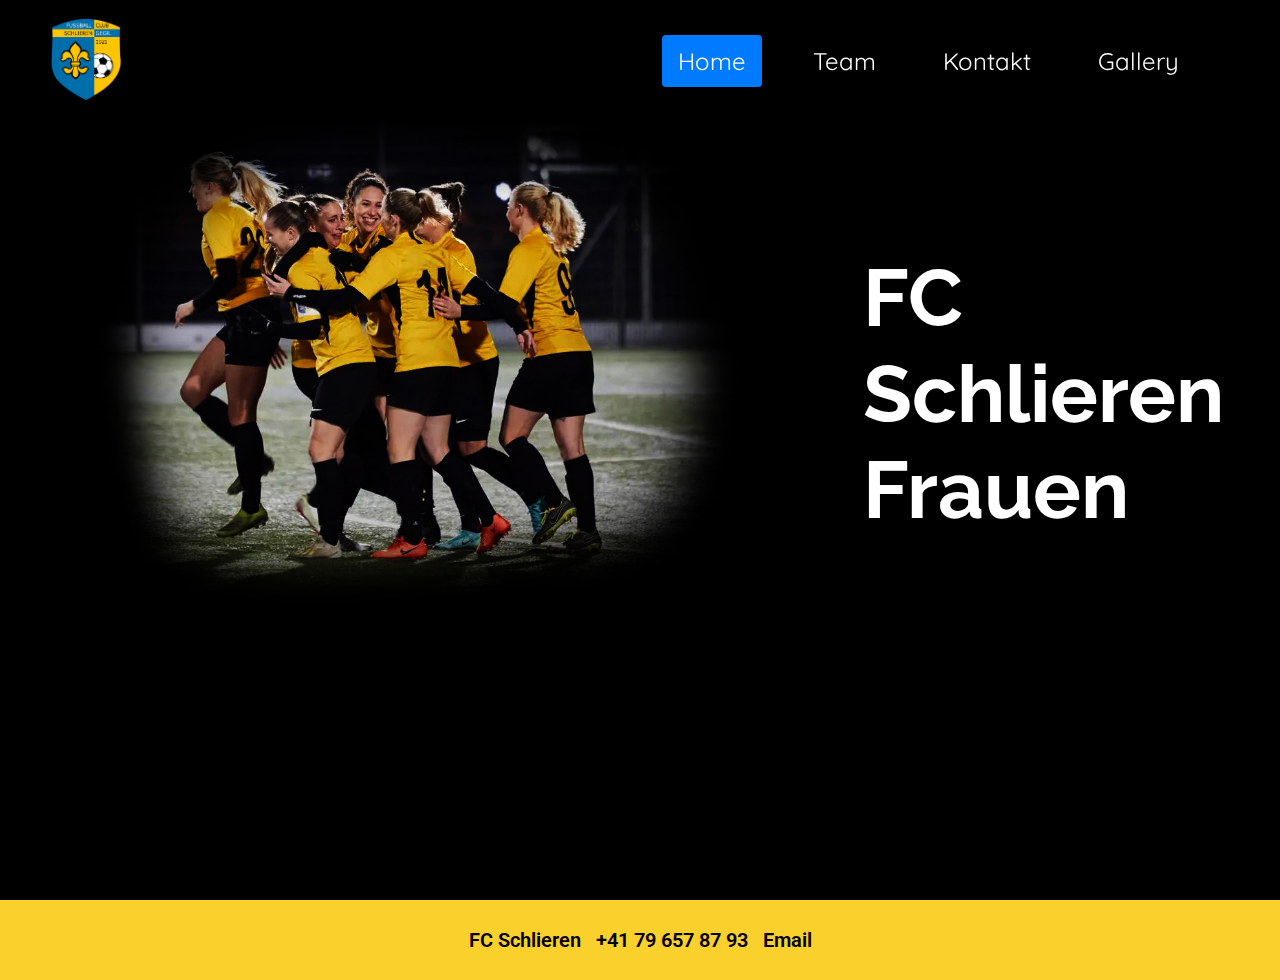
<file: index.html>
<!DOCTYPE html>
<html lang="de">
    <head>
        <meta charset="utf-8">
        <title> Steckbrief - Fabrice Burgos </title>
        <link rel="stylesheet" href="https://cdn.jsdelivr.net/npm/bootstrap@4.4.1/dist/css/bootstrap.min.css" integrity="sha384-Vkoo8x4CGsO3+Hhxv8T/Q5PaXtkKtu6ug5TOeNV6gBiFeWPGFN9MuhOf23Q9Ifjh" crossorigin="anonymous">
        <link rel="stylesheet" type="text/css" href="style-sheet.css">
        <link rel="shortcut icon" type="image/jpg" href="./images/logo.png">
        
    </head>
    <body>
        
        
        <header>
            <div id="logo">
                <a href="./index.html">
                    <img src="./images/logo.png" alt="Logo">
                </a>
            </div>
        <nav>
            <ul class="nav nav-pills">
                <li class="nav-item">
                  <a class="nav-link active" href="./index.html">Home</a>
                </li>
                <li class="nav-item">
                  <a class="nav-link" href="./team.html">Team</a>
                </li>
                <li class="nav-item">
                  <a class="nav-link" href="./kontakt.html">Kontakt</a>
                </li>
                <li class="nav-item">
                    <a class="nav-link" href="./gallery.html">Gallery</a>
                  </li>
              </ul>
        </nav>
        </header>
        <main>
            <div class="divs">
            <div id="pic">
                <img src="./images/team.jpg" width="90%" >
            </div>
           <div id="slogan">
            <h1>FC Schlieren 
                <p>Frauen</p></h1>
           </div>
        </div>
    </main>
        <footer>
            FC Schlieren&nbsp&nbsp
            <a href="tel:0041796578793"> +41 79 657 87 93</a>&nbsp&nbsp
            <a href="&#109;&#097;&#105;&#108;&#116;&#111;&#058;&#098;&#117;&#114;&#103;&#111;&#115;&#102;&#064;&#098;&#122;&#122;&#046;&#099;&#104;">Email</a>
            
        </footer>

    </body>

</html>
</file>
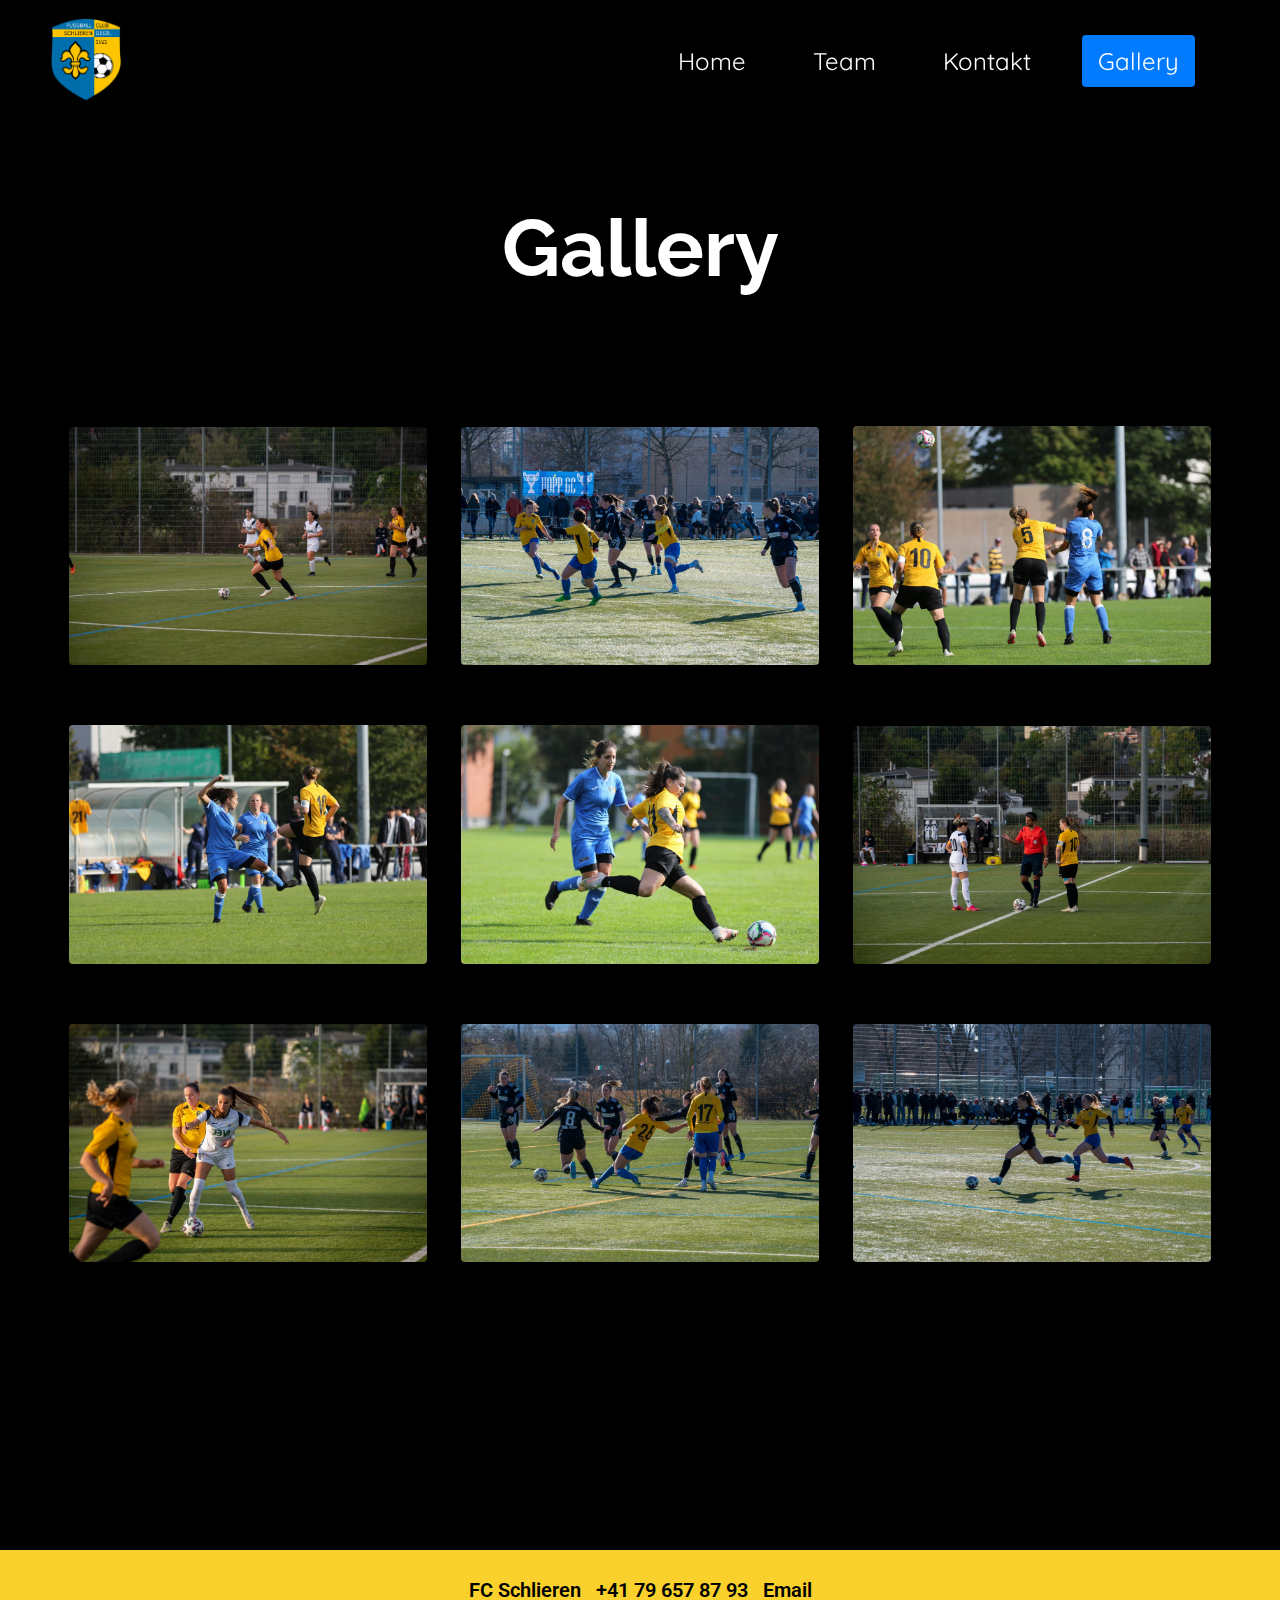
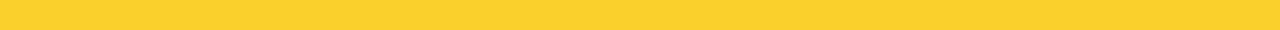
<file: gallery.html>
<!DOCTYPE html>
<html lang="de">
    <head>
        <meta charset="utf-8">
        <title> Steckbrief - Fabrice Burgos </title>
        <link rel="stylesheet" href="https://cdn.jsdelivr.net/npm/bootstrap@4.4.1/dist/css/bootstrap.min.css" integrity="sha384-Vkoo8x4CGsO3+Hhxv8T/Q5PaXtkKtu6ug5TOeNV6gBiFeWPGFN9MuhOf23Q9Ifjh" crossorigin="anonymous">
        <link rel="stylesheet" type="text/css" href="style-sheet.css">
        <link rel="shortcut icon" type="image/jpg" href="./images/logo.png">
        
    </head>
    <body>
        
        
        <header>
            <div id="logo">
                <a href="./index.html">
                    <img src="./images/logo.png" alt="Logo">
                </a>
            </div>
        <nav>
            <ul class="nav nav-pills">
                <li class="nav-item">
                  <a class="nav-link" href="./index.html">Home</a>
                </li>
                <li class="nav-item">
                  <a class="nav-link" href="./team.html">Team</a>
                </li>
                <li class="nav-item">
                  <a class="nav-link " href="./kontakt.html">Kontakt</a>
                </li>
                <li class="nav-item">
                    <a class="nav-link active" href="./gallery.html">Gallery</a>
                  </li>
              </ul>
        </nav>
        </header>
        <main class="hoehe">
            <center><p class="gallery"><h2>Gallery</h2></p></center>
             <div class="mx-auto top">
                <img src="./images/1.jpeg" alt="team" width="358px" height="238px" class="img-fluid rounded float left murgin">
                <img src="./images/2.jpeg" alt="team" width="358px" height="238px" class="img-fluid rounded mx-auto murgin">
                <img src="./images/3.jpeg" alt="team" width="358px" height="238px" class="img-fluid rounded float right murgin">
             </div>
             <div class="mx-auto tup">
                <img src="./images/4.jpeg" alt="team" width="358px" height="238px" class="img-fluid rounded float left murgin">
                <img src="./images/5.jpeg" alt="team" width="358px" height="238px" class="img-fluid rounded mx-auto murgin">
                <img src="./images/6.jpeg" alt="team" width="358px" height="238px" class="img-fluid rounded float right murgin">
             </div>
             <div class="mx-auto tup">
                <img src="./images/7.jpeg" alt="team" width="358px" height="238px" class="img-fluid rounded float left murgin">
                <img src="./images/8.jpeg" alt="team" width="358px" height="238px" class="img-fluid rounded mx-auto murgin">
                <img src="./images/9.jpeg" alt="team" width="358px" height="238px" class="img-fluid rounded float right murgin">
             </div>
    </main>
        <footer>
            FC Schlieren&nbsp&nbsp
            <a href="tel:0041796578793"> +41 79 657 87 93</a>&nbsp&nbsp
            <a href="&#109;&#097;&#105;&#108;&#116;&#111;&#058;&#098;&#117;&#114;&#103;&#111;&#115;&#102;&#064;&#098;&#122;&#122;&#046;&#099;&#104;">Email</a>
            
        </footer>

    </body>

</html>
</file>
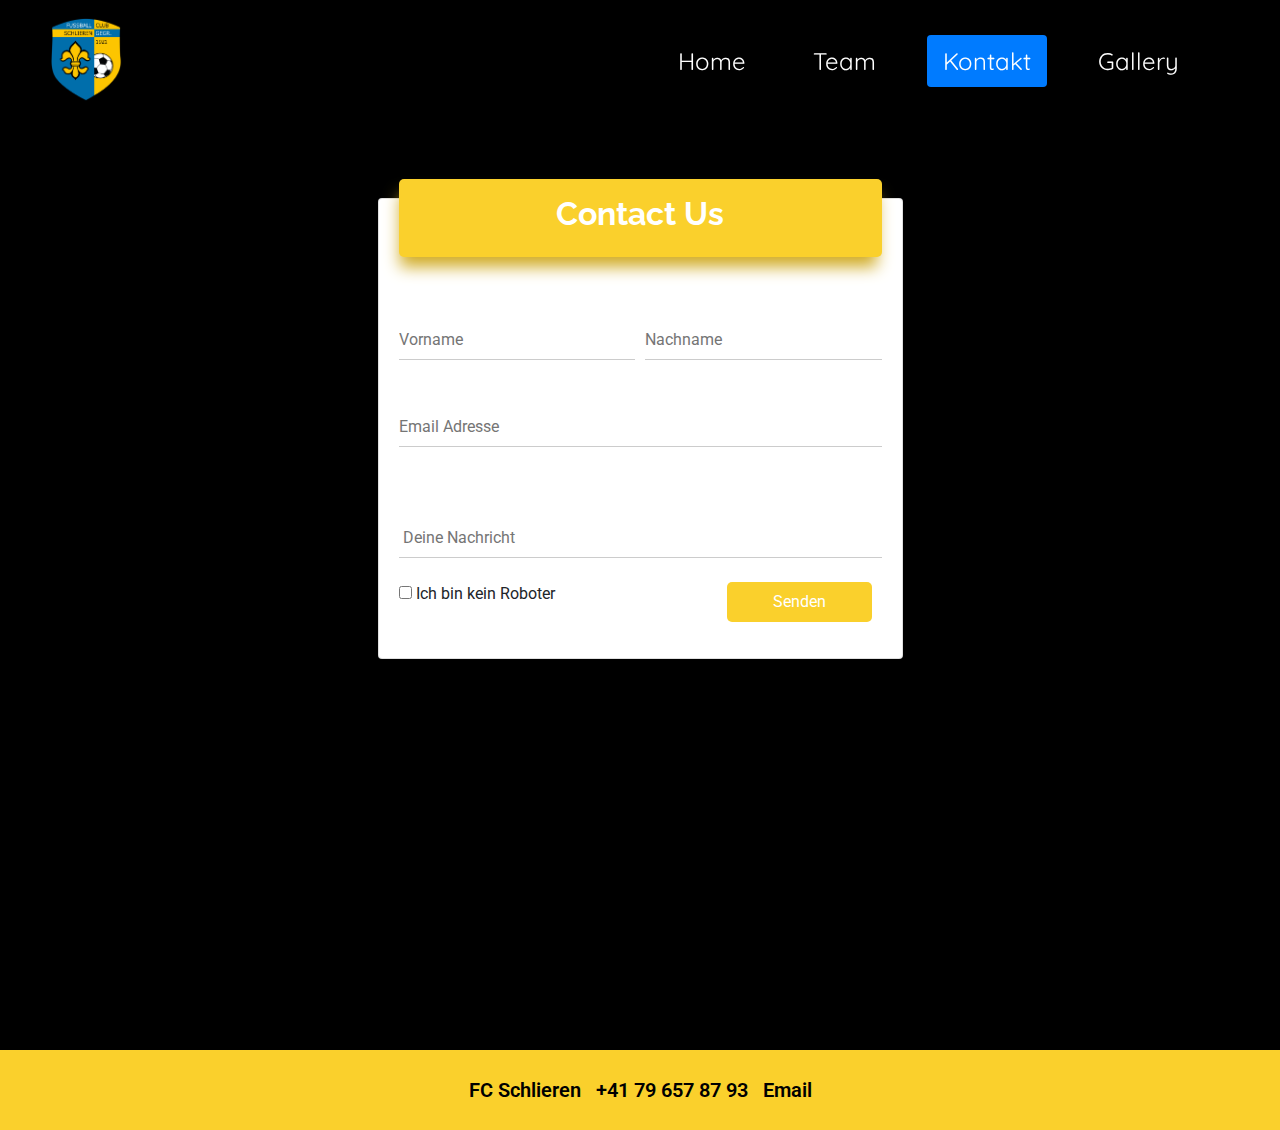
<file: kontakt.html>
<!DOCTYPE html>
<html lang="de">
    <head>
        <meta charset="utf-8">
        <title> Steckbrief - Fabrice Burgos </title>
        <link rel="stylesheet" href="https://cdn.jsdelivr.net/npm/bootstrap@4.4.1/dist/css/bootstrap.min.css" integrity="sha384-Vkoo8x4CGsO3+Hhxv8T/Q5PaXtkKtu6ug5TOeNV6gBiFeWPGFN9MuhOf23Q9Ifjh" crossorigin="anonymous">
        <link rel="stylesheet" type="text/css" href="style-sheet.css">
        <link rel="shortcut icon" type="image/jpg" href="./images/logo.png">
        
    </head>
    <body>
        
        
        <header>
            <div id="logo">
                <a href="./index.html">
                    <img src="./images/logo.png" alt="Logo">
                </a>
            </div>
        <nav>
            <ul class="nav nav-pills">
                <li class="nav-item">
                  <a class="nav-link" href="./index.html">Home</a>
                </li>
                <li class="nav-item">
                  <a class="nav-link" href="./team.html">Team</a>
                </li>
                <li class="nav-item">
                  <a class="nav-link active" href="./kontakt.html">Kontakt</a>
                </li>
                <li class="nav-item">
                    <a class="nav-link" href="./gallery.html">Gallery</a>
                  </li>
              </ul>
        </nav>
        </header>
        <main>
            <section class="container">
                <div class="container py-5">
                    <div class="row">
                        <div class="col-lg-6 mx-auto">
                            <div class="card">
                                <div class="card-body">
                                    <div class="row">
                                        <div class="col-lg-12">
                                            <div class="head text-center text-white py-3">
                                                <h3>Contact Us</h3>
                                            </div>
                                        </div>
                                    </div>
                                    <div class="form py-3">
                                        <div class="form-row my-5">
                                            <div class="col-lg-6">
                                                <input type="text" class="effect-1" placeholder="Vorname">
                                                <span class="Focus-border"></span>
                                            </div>
                                            <div class="col-lg-6">
                                                <input type="text" class="effect-1" placeholder="Nachname">
                                                <span class="Focus-border"></span>
                                            </div>
                                        </div>
                                        <div class="form-row pb-4">
                                            <div class="col-lg-12">
                                                <input type="text" class="effect-1" placeholder="Email Adresse">
                                                <span class="Focus-border"></span>   
                                            </div>
                                        </div>
                                        <div class="form-row pt-5">
                                            <div class="col-lg-12">
                                                <input type="text" class="effect-1" placeholder=" Deine Nachricht">
                                                <span class="Focus-border"></span>
                                            </div>
                                        </div>
                                        <div class="form-row pt-4">
                                            <div class="col-lg-6">
                                                <p><input type="checkbox"> Ich bin kein Roboter </p>
                                            </div>
                                            <div class="offset-2 col-lg-4">
                                                <button class="btn1">Senden</button>
                                            </div>
                                        </div>
                                    </div>
                                </div>
                            </div>
                        </div>
                    </div>
                </div>
            </section>
    </main>
        <footer>
            FC Schlieren&nbsp&nbsp
            <a href="tel:0041796578793"> +41 79 657 87 93</a>&nbsp&nbsp
            <a href="&#109;&#097;&#105;&#108;&#116;&#111;&#058;&#098;&#117;&#114;&#103;&#111;&#115;&#102;&#064;&#098;&#122;&#122;&#046;&#099;&#104;">Email</a>
            
        </footer>

    </body>

</html>
</file>
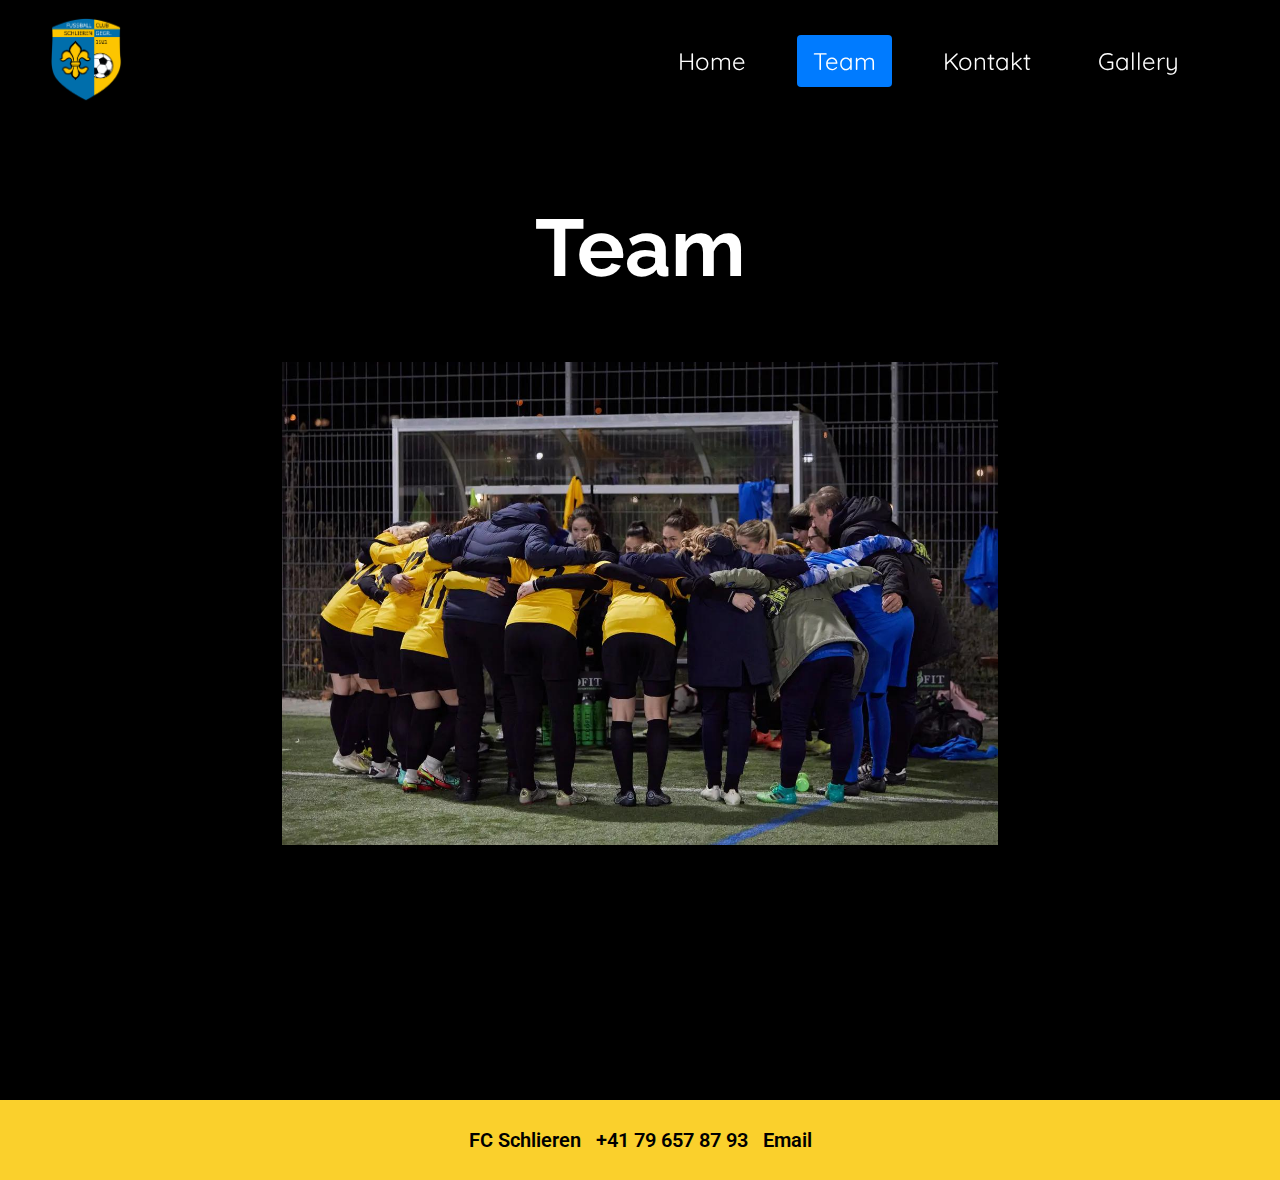
<file: team.html>
<!DOCTYPE html>
<html lang="de">
    <head>
        <meta charset="utf-8">
        <title> Steckbrief - Fabrice Burgos </title>
        <link rel="stylesheet" href="https://cdn.jsdelivr.net/npm/bootstrap@4.4.1/dist/css/bootstrap.min.css" integrity="sha384-Vkoo8x4CGsO3+Hhxv8T/Q5PaXtkKtu6ug5TOeNV6gBiFeWPGFN9MuhOf23Q9Ifjh" crossorigin="anonymous">
        <link rel="stylesheet" type="text/css" href="style-sheet.css">
        <link rel="shortcut icon" type="image/jpg" href="./images/logo.png">
        
    </head>
    <body>
        
        
        <header>
            <div id="logo">
                <a href="./index.html">
                    <img src="./images/logo.png" alt="Logo">
                </a>
            </div>
        <nav>
            <ul class="nav nav-pills">
                <li class="nav-item">
                  <a class="nav-link" href="./index.html">Home</a>
                </li>
                <li class="nav-item">
                  <a class="nav-link active" href="./team.html">Team</a>
                </li>
                <li class="nav-item">
                  <a class="nav-link " href="./kontakt.html">Kontakt</a>
                </li>
                <li class="nav-item">
                    <a class="nav-link " href="./gallery.html">Gallery</a>
                  </li>
              </ul>
        </nav>
        </header>
        <main class="teammain">
            <center><p class="gallery"><h2>Team</h2></p>
            
                <img src="./images/team.jpeg"  class="img-fluid team" width="716px">
            </center>
    </main>
        <footer>
            FC Schlieren&nbsp&nbsp
            <a href="tel:0041796578793"> +41 79 657 87 93</a>&nbsp&nbsp
            <a href="&#109;&#097;&#105;&#108;&#116;&#111;&#058;&#098;&#117;&#114;&#103;&#111;&#115;&#102;&#064;&#098;&#122;&#122;&#046;&#099;&#104;">Email</a>
            
        </footer>

    </body>

</html>
</file>
<file: style-sheet.css>
@import url('https://fonts.googleapis.com/css2?family=Quicksand:wght@300;500;700&display=swap');
@import url('https://fonts.googleapis.com/css2?family=Great+Vibes&family=Quicksand:wght@300;500;700&family=Raleway:wght@700&family=Roboto+Slab:wght@100;200;300;400;500;600;700;800;900&family=Roboto:ital,wght@0,100;0,300;0,400;0,500;0,700;0,900;1,100;1,300;1,400;1,700;1,900&display=swap');
* {
    margin: 0;
    padding: 0;
}


h1 {
    font-size: 5em;
    color: white;
    font-family: 'Raleway', sans-serif;
    font-weight: 700;
}
h2 {
    font-size: 5em;
    font-family: 'Raleway', sans-serif;
    font-weight: 700;
    color: White

}

h3 {
    font-size: 2em;
    color:rgb(255, 255, 255);
    font-family: 'Raleway', sans-serif;
    font-weight: 700;
}
body {
    background-color: black;
}


header {
    width: 100%;
    height: 120px;
    top: 0;
    left: 0;
    box-shadow: 0 1px 3px rgba(0, 0, 0, 0.1);
    z-index: 1;
    position: fixed;
    background-color: black;

   
}
footer {
    background-color: #FAD02C;
    font-size: 20px;
    font-weight: 600;
    text-align: center;
    width: 100%;
    padding-top: 25px;
    padding-bottom: 25px;
    color: black;

}
footer a {
    color: black;
    text-decoration: none;
    font-weight: 600
}
#logo {
    width: 180px;
    float: left;
    margin: 17px 0 0 50px;
}
#logo img{
    width: 40%;
}
#logo:hover {
    opacity: 0.5;
    rotate: 30°;
}
#logo {transition: all 300ms;}


header nav {
    float: right;
    margin: 35px 50px 0 0;
}
header nav ul li {
    float: left;
    margin-right: 35px;
    list-style: none;
    border-radius: 1mm;
    color: white;


}
header nav ul li a {
    color: white;
    font-size: 24px;
    font-family: 'Quicksand', sans-serif;

}
header nav ul li a:hover {
    color: black;
    background: grey;
     
}

main {
    background-color: black;
    height: 900px;
}

#slide {
    width: 400px;
}
.divs {
    display: flex;
    flex-direction: row;
}
#slogan {
    margin-top: 250px;
    margin-right: 50px;
}
#pic {
    margin-bottom: 100px;
}
.formular {
  margin: 150px; 
  color: black
  
}
.head {
    background-color: #FAD02C;
    border-radius: 5px;
    margin-top: -40px;
    -webkit-box-shadow: -2px 13px 16px -3px rgba(209,172,38,1);
    -moz-box-shadow: -2px 13px 16px -3px rgba(209,172,38,1);
    box-shadow: -2px 13px 16px -3px rgba(209,172,38,1);
}
.container {
    margin-top: 150px;
    background-color: black;
    
}
.effect-1 {
    border: 0;
    outline: none;
    width: 100%;
    padding: 7px 0;
    border-bottom: 1px solid #ccc;
}
.effect-1 ~ .Focus-border{
    position: absolute;
    bottom: 0;
    left: 50%;
    width: 0;
    height: 2px;
    background-color: #FAD02C;
    transition: 0.4s;
}
.effect-1:focus ~ .Focus-border{
    width: 100%;
    transition: 0.4s;
    left: 0;
}
.btn1 {
    background-color: #FAD02C;
    color: white;
    outline: none;
    border: none;
    border-radius: 5px;
    height: 40px;
    width: 145px;
}
.btn1:hover {
    -webkit-box-shadow: -2px 13px 16px -3px rgba(209,172,38,1);
    -moz-box-shadow: -2px 13px 16px -3px rgba(209,172,38,1);
    box-shadow: -2px 13px 16px -3px rgba(209,172,38,1);
}
.top {
    margin-top: 100px;
    text-align: center;

}
.tup {
    text-align: center;

}
.murgin {
    margin: 30px 30px 30px 30px;
    transition: transform 0.2s ease;

}
.murgin:hover {
    transform: scale(1.1);
}
.hoehe {
    height: 1350px;
}
header div img {
    transition: transform 0.2s ease;
}
header div img:hover {
    transform: scale(1.1)
}
.gallery {
    margin-top: 200px;
}
#carouselExampleSlidesOnly {
    width: 50%;
}
.team {
    text-align: center;
    margin-top: 50px;
    transition: transform 0.2s ease;
}
.team:hover {
    transform: scale(1.1);
}
.teammain {
    height: 900px;
}
</file>
